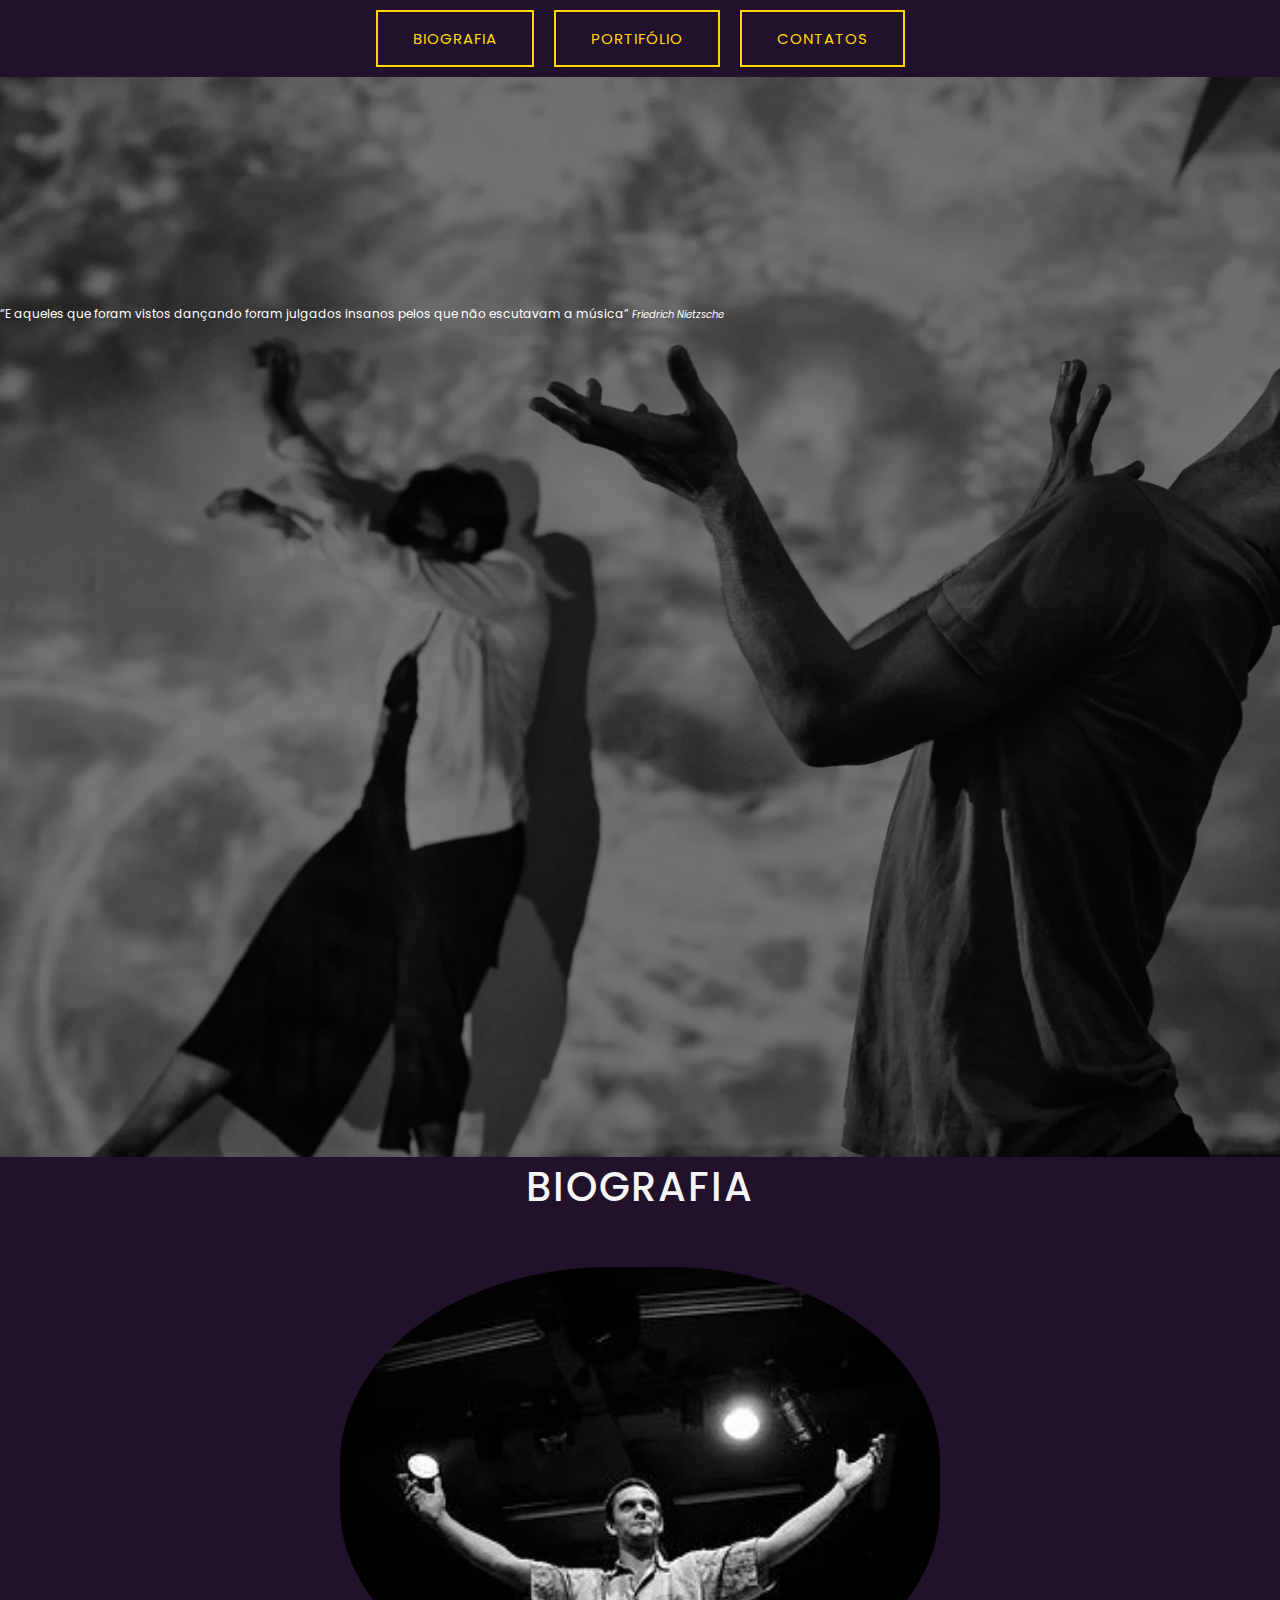
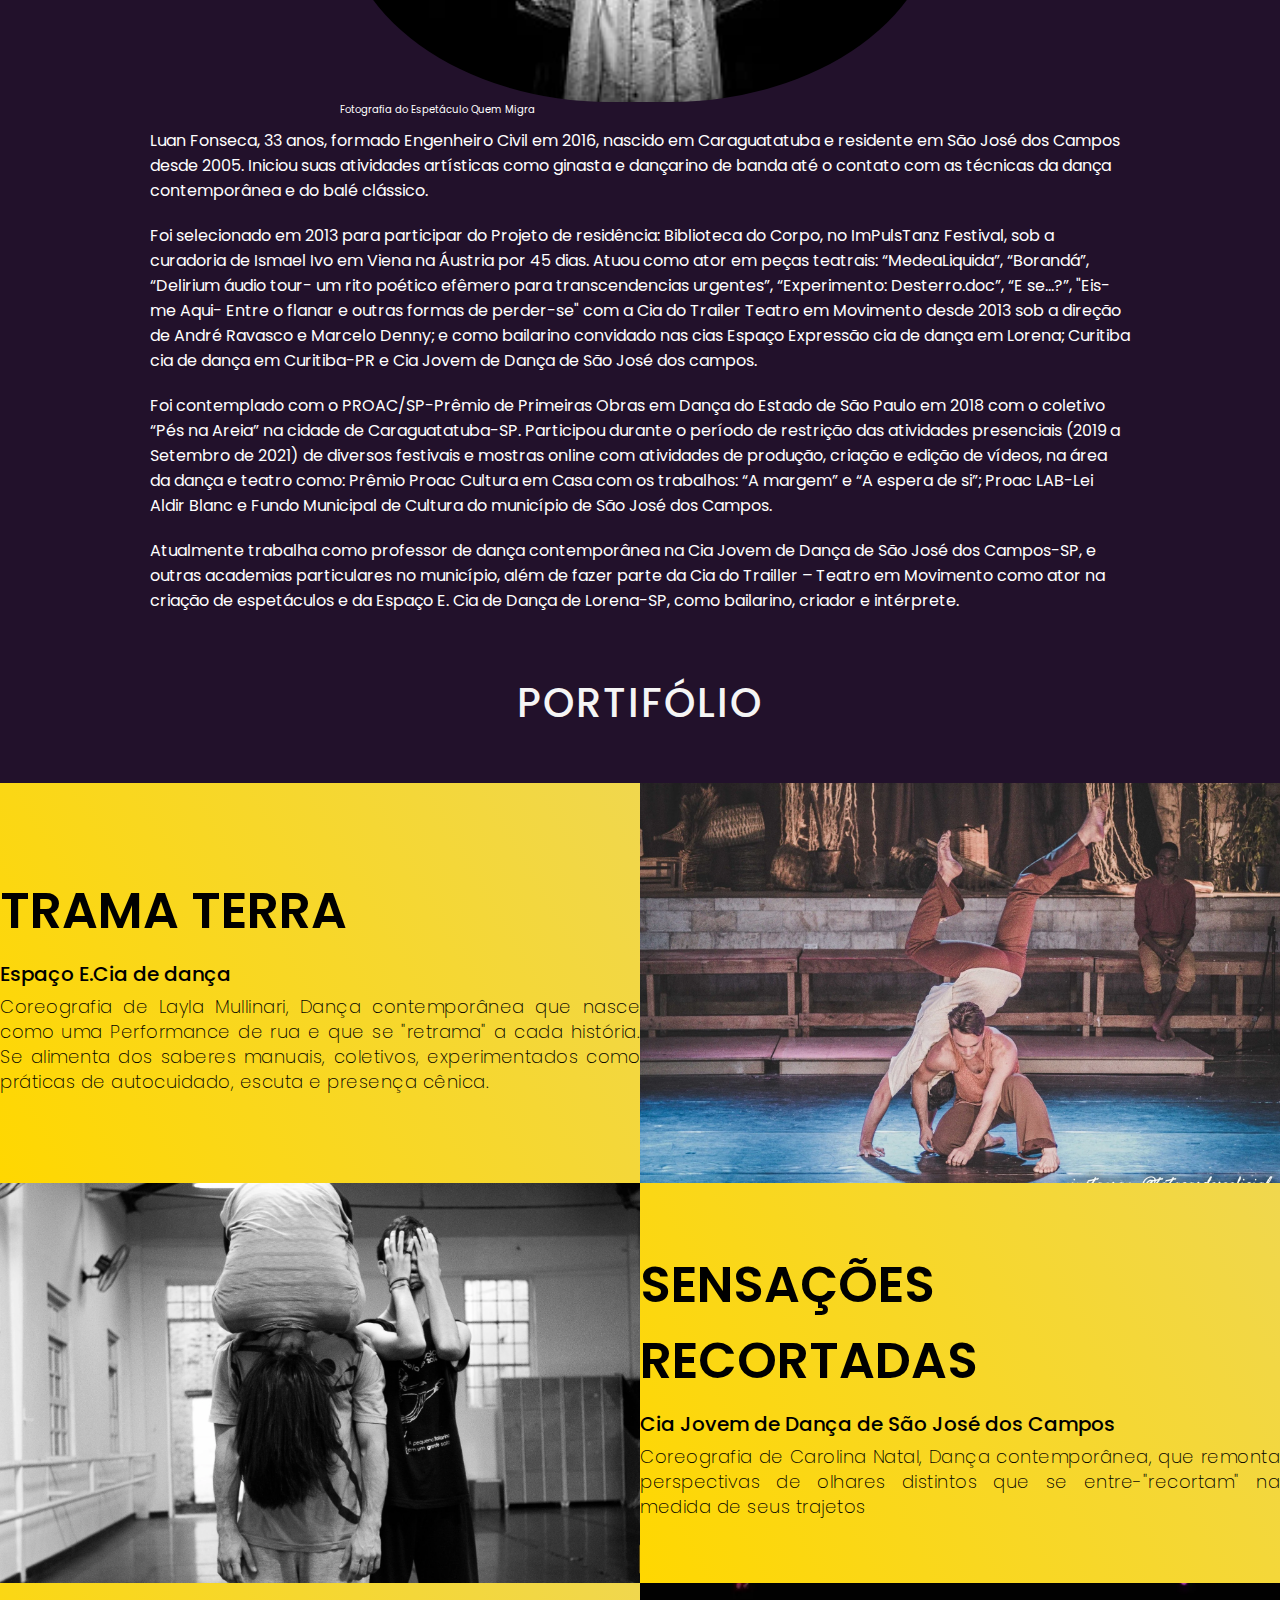
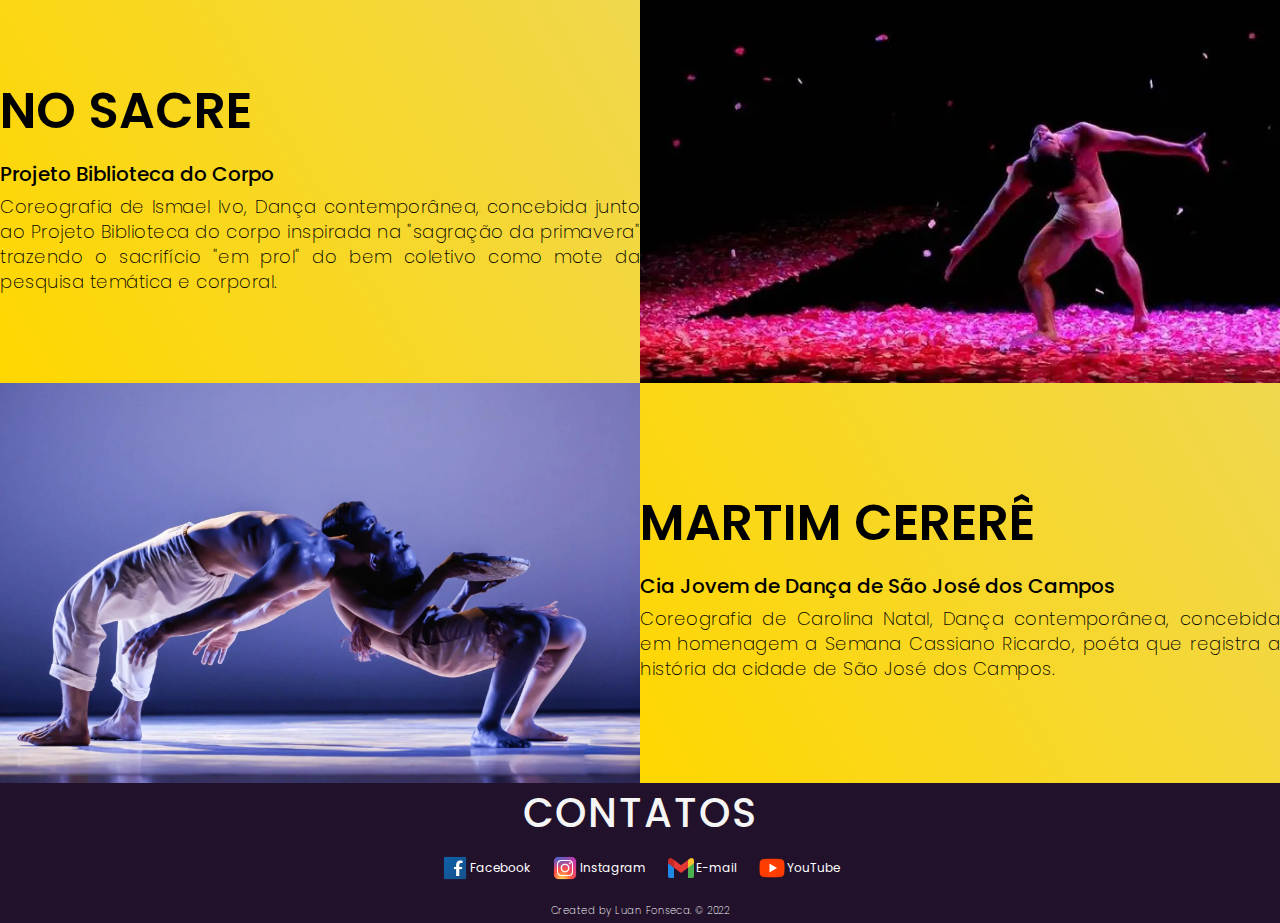
<file: index.html>
<!DOCTYPE htm>
<html lang="pt-br">

<head>
    <meta charset=UTF-8>
    <meta name="viewport" content="width=device-width, initial-scale=1.0">
    <link rel="stylesheet" href="style.css">
    <title>Luan Fonseca</title>
</head>

<body>
    <div id="container-menu">
        <nav>
            <ul>
                <li><a href="#history" type="button" class="cta">Biografia</a></li>
                <li><a href="#portfolio" type="button" class="cta">Portifólio</a></li>
                <li><a href="#footer" type="button" class="cta">Contatos</a></li>
            </ul>
        </nav>
    </div>

    <section id="presentation">
        <div class="main-container">
            <hgroup>
                <h1>Luan Fonseca<span></span></h1>
                <h1>Teatro<span></span></h1>
                <h1>Dança contemporânea<span></span></h1>
                <q>E aqueles que foram vistos dançando foram julgados insanos pelos que não escutavam a música</q>
                <cite>Friedrich Nietzsche</cite>
            </hgroup>
        </div>
    </section>

    <section id="history">
        <header class="header">
            <h1 class="section-title"><span>Biografia</span></h1>
        </header>
        <div class="history-container">
            <figure>
                <img src="./img/Quem-migra2.webp" alt="Ator de braços abertos">
                <figcaption>Fotografia do Espetáculo Quem Migra</figcaption>
            </figure>
            <ul>
                <li>
                    Luan Fonseca, 33 anos, formado Engenheiro Civil em 2016, nascido em Caraguatatuba e residente em São José dos Campos desde 2005. Iniciou suas atividades artísticas como ginasta e dançarino de banda até o contato com as técnicas da dança contemporânea
                    e do balé clássico.
                </li>
                <li>
                    Foi selecionado em 2013 para participar do Projeto de residência: Biblioteca do Corpo, no ImPulsTanz Festival, sob a curadoria de Ismael Ivo em Viena na Áustria por 45 dias. Atuou como ator em peças teatrais: “MedeaLiquida”, “Borandá”, “Delirium áudio
                    tour- um rito poético efêmero para transcendencias urgentes”, “Experimento: Desterro.doc”, “E se...?”, "Eis-me Aqui- Entre o flanar e outras formas de perder-se" com a Cia do Trailer Teatro em Movimento desde 2013 sob a direção de
                    André Ravasco e Marcelo Denny; e como bailarino convidado nas cias Espaço Expressão cia de dança em Lorena; Curitiba cia de dança em Curitiba-PR e Cia Jovem de Dança de São José dos campos.
                </li>
                <li>
                    Foi contemplado com o PROAC/SP-Prêmio de Primeiras Obras em Dança do Estado de São Paulo em 2018 com o coletivo “Pés na Areia” na cidade de Caraguatatuba-SP. Participou durante o período de restrição das atividades presenciais (2019 a Setembro de 2021)
                    de diversos festivais e mostras online com atividades de produção, criação e edição de vídeos, na área da dança e teatro como: Prêmio Proac Cultura em Casa com os trabalhos: “A margem” e “A espera de si”; Proac LAB-Lei Aldir Blanc
                    e Fundo Municipal de Cultura do município de São José dos Campos.
                </li>
                <li>
                    Atualmente trabalha como professor de dança contemporânea na Cia Jovem de Dança de São José dos Campos-SP, e outras academias particulares no município, além de fazer parte da Cia do Trailler – Teatro em Movimento como ator na criação de espetáculos e
                    da Espaço E. Cia de Dança de Lorena-SP, como bailarino, criador e intérprete.
                </li>
            </ul>
        </div>
    </section>

    <section id="portfolio">
        <div class="portfolio-container">
            <header class="header">
                <h1 class="section-title"><span>Portifólio</span></h1>
            </header>
            <div class="all-projects">

                <article class="project-item">
                    <hgroup class="project-info">
                        <h1>TRAMA TERRA</h1>
                        <h2>Espaço E.Cia de dança</h2>
                        <p>Coreografia de Layla Mullinari, Dança contemporânea que nasce como uma Performance de rua e que se "retrama" a cada história. Se alimenta dos saberes manuais, coletivos, experimentados como práticas de autocuidado, escuta e presença
                            cênica. </p>
                    </hgroup>
                    <figure class="project-img">
                        <img src="./img/tataCardoso.webp" alt="img">
                        <figcaption>Fotografia de Tatá Cardoso</figcaption>
                    </figure>
                </article>

                <article class="project-item">
                    <hgroup class="project-info">
                        <h1>SENSAÇÕES RECORTADAS</h1>
                        <h2>Cia Jovem de Dança de São José dos Campos</h2>
                        <p>Coreografia de Carolina Natal, Dança contemporânea, que remonta perspectivas de olhares distintos que se entre-"recortam" na medida de seus trajetos</p>
                    </hgroup>
                    <figure class="project-img">
                        <img src="./img/Elvio-Junior.webp" alt="img">
                        <figcaption>Fotografia de Elvio Junior</figcaption>
                    </figure>
                </article>

                <article class="project-item">
                    <hgroup class="project-info">
                        <h1>NO SACRE</h1>
                        <h2>Projeto Biblioteca do Corpo</h2>
                        <p>Coreografia de Ismael Ivo, Dança contemporânea, concebida junto ao Projeto Biblioteca do corpo inspirada na "sagração da primavera" trazendo o sacrifício "em prol" do bem coletivo como mote da pesquisa temática e corporal. </p>
                    </hgroup>
                    <figure class="project-img">
                        <img src="./img/NoSacre.webp" alt="img">
                        <figcaption>Fotografo Sesc Pompéia</figcaption>
                    </figure>
                </article>

                <article class="project-item">
                    <hgroup class="project-info">
                        <h1>MARTIM CERERÊ</h1>
                        <h2>Cia Jovem de Dança de São José dos Campos</h2>
                        <p>Coreografia de Carolina Natal, Dança contemporânea, concebida em homenagem a Semana Cassiano Ricardo, poéta que registra a história da cidade de São José dos Campos. </p>
                    </hgroup>
                    <figure class="project-img">
                        <img src="./img/EdsonBorges2.webp" alt="img">
                        <figcaption>Fotografo Edson Borges</figcaption>
                    </figure>
                </article>

            </div>
        </div>
    </section>

    <footer id="footer">
        <header class="header">
            <h1 class="section-title"><span>Contatos</span></h1>
        </header>
        <ul>
            <li>
                <a href="https://www.facebook.com/luan.fonseca.180/"><img src="./img/icons8-facebook-48.png" alt="logo do facebook" target="blank">Facebook</a>
            </li>
            <li>
                <a href="https://www.instagram.com/luanftg/"><img src="./img/icons8-instagram-48.png" alt="" srcset="">Instagram</a>
            </li>
            <li>
                <a href="mailto:luanftgimenez"><img src="./img/icons8-gmail-48.png" alt="logo Gmail">E-mail</a>
            </li>
            <li>
                <a href="https://www.youtube.com/channel/UCN2kGLShrU8DxA2v_RvZRvg"><img src="./img/icons8-youtube-48.png" alt="logo Youtube">YouTube</a>
            </li>
        </ul>
        <p>Created by Luan Fonseca. © 2022</p>
    </footer>
</body>

</html>
</file>
<file: style.css>
@import url('https://fonts.googleapis.com/css2?family=Poppins:ital,wght@0,100;0,200;0,300;1,100&display=swap');
    @import url("./css/history.css");
    @import url("./css/container-menu.css");
    @import url("./css/portfolio.css");
    @import url("./css/presentation.css");
    @import url("./css/keyframes.css");
    @import url("./css/media-query.css");
    @import url("./css/footer.css");
    * {
        padding: 0;
        margin: 0;
        box-sizing: border-box;
    }
    
    html {
        font-size: 10px;
        font-family: 'Poppins', 'Times New Roman', Times, serif;
        scroll-behavior: smooth;
        animation: gradient 10s ease alternate infinite;
        /*background: linear-gradient(-45deg, #d4ee52, gold, #000000, #141d03) no-repeat;
        background-size: 300% 300%;*/
        background-color: rgb(34, 17, 43);
    }
    
    q {
        font-size: 12px;
        color: white;
    }
    
    cite {
        color: white;
    }
    
    a {
        text-decoration: none;
        color: white;
    }
    
    img {
        height: 100%;
        width: 100%;
        object-fit: cover;
    }
    
    li {
        list-style-type: none;
        color: white;
        padding: 10px;
        font-size: 12px;
    }
    
    p {
        font-size: 1.8rem;
        margin-top: 5px;
        line-height: 2.5rem;
        font-weight: 200;
        letter-spacing: 0.05rem;
        text-align: justify;
    }
    
    .main-container {
        min-height: 120vh;
        width: 100%;
        display: flex;
        justify-content: flex-start;
        align-items: baseline;
    }
    
    .section-title {
        font-size: 4rem;
        font-weight: 500;
        color: whitesmoke;
        text-transform: uppercase;
        letter-spacing: .2rem;
        text-align: center;
    }
    /*Footer*/
    /* container-menu */
    /* Seção de Apresentação */
    /* Seção History */
    /* Seção de portifólio */
    /*Keyframes*/
    /* Media query */
</file>
